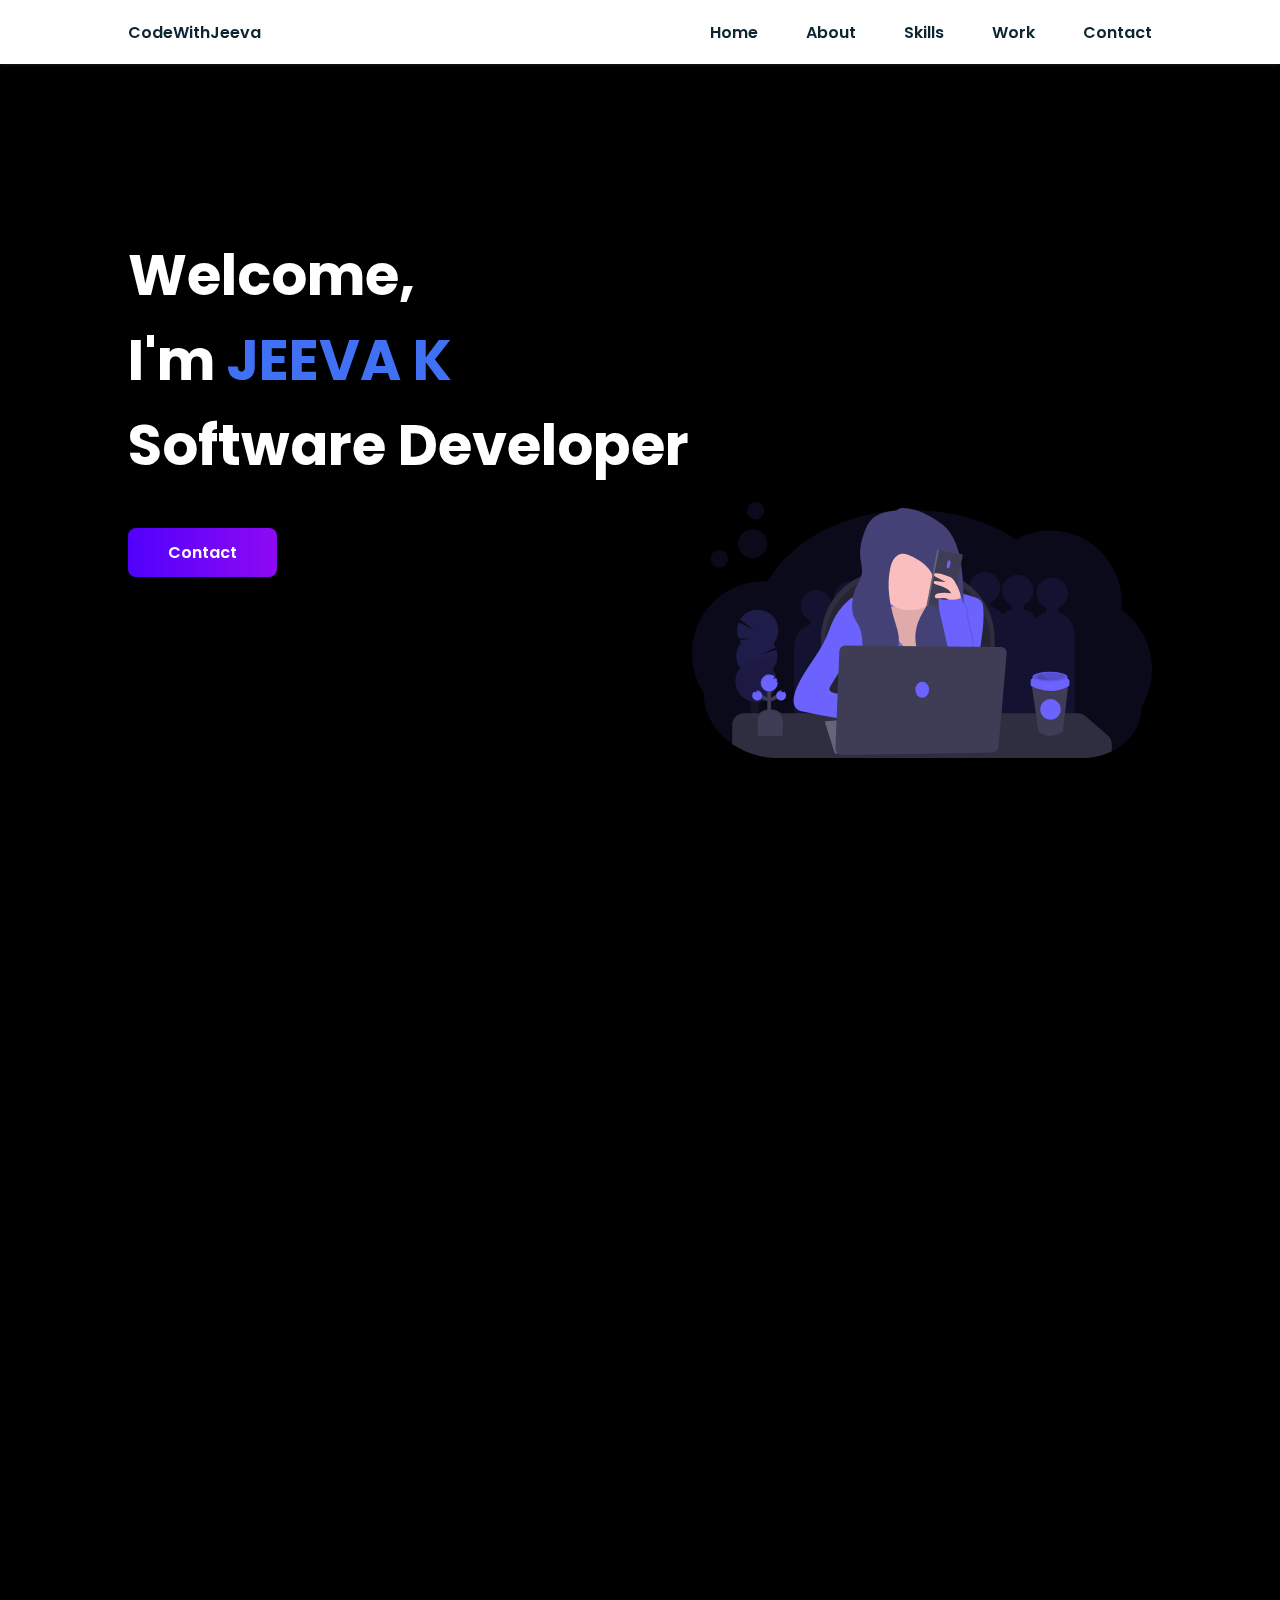
<file: index.html>
<!DOCTYPE html>
<html lang="en">
  <head>
    <meta charset="UTF-8" />
    <meta http-equiv="X-UA-Compatible" content="IE=edge" />
    <meta name="viewport" content="width=device-width, initial-scale=1.0" />
    <title>My Portfolio</title>
    <link rel="stylesheet" href="src/style/style.css" />

    <link
      rel="stylesheet"
      href="https://unpkg.com/boxicons@latest/css/boxicons.min.css"

    />
    <link href="https://unpkg.com/aos@2.3.1/dist/aos.css" rel="stylesheet" />
  </head>
  <body>
    <!-- Header Section -->
    <header class="header">
      <nav class="nav bd_grid">
        <div>
          <a href="#" class="nav_logo">CodeWithJeeva</a>
        </div>

        <div class="nav_menu" id="nav_menu">
          <ul class="nav_list">
            <li class="nav_items">
              <a href="#home" class="nav_link active">Home</a>
            </li>
            <li class="nav_items">
              <a href="#about" class="nav_link active">About</a>
            </li>
            <li class="nav_items">
              <a href="#skills" class="nav_link active">Skills</a>
            </li>
            <li class="nav_items">
              <a href="#work" class="nav_link active">Work</a>
            </li>
            <li class="nav_items">
              <a href="#contact" class="nav_link active">Contact</a>
            </li>
          </ul>
        </div>

        <div class="nav_toggle" id="nav_toggle">
          <i class="bx bx-menu-alt-right"></i>
        </div>
      </nav>
    </header>

    <main class="main">
      <!-- HOME SECTION -->
      <section class="home bd_grid" id="home">
        <div class="home_data" data-aos="fade-down">
          <h1 class="home_title">
            Welcome, <br />I'm <span class="home_title-color">JEEVA K</span
            ><br />Software Developer
          </h1>
          <a href="#contact" class="button"> Contact</a>
        </div>

        <div class="home_social">
          <a href="#" class="home_social-icon" data-aos="fade-down"
            ><i class="bx bxl-facebook-circle"></i
          ></a>
          <a
            href="#"
            class="home_social-icon"
            data-aos="fade-down"
            data-aos-delay="250"
            ><i class="bx bxl-instagram"></i
          ></a>
          <a
            href="#"
            class="home_social-icon"
            data-aos="fade-down"
            data-aos-delay="300"
            ><i class="bx bxl-twitter"></i
          ></a>
          <a
            href="#"
            class="home_social-icon"
            data-aos="fade-down"
            data-aos-delay="350"
            ><i class="bx bxl-github"></i
          ></a>
        </div>

        <div class="home_img" data-aos="fade-down" data-aos-delay="500">
          <svg
            id="a154b3ae-224e-4b43-86b8-0ffeb27982c5"
            data-name="Layer 1"
            xmlns="http://www.w3.org/2000/svg"
            viewBox="0 0 1144 637"
          >
            <title>Ready To Work</title>
            <path
              d="M1172,547.81a180.56,180.56,0,0,1-26.12,93.88c0,34.62-16.14,66-42.32,88.87a144.74,144.74,0,0,1-21.08,15.28c-.3.19-.61.37-.92.55-.56.33-1.12.66-1.69,1l-.53.31h0c-2.39,1.35-4.83,2.65-7.32,3.87a165.67,165.67,0,0,1-73.76,17H245.17q-9,0-17.84-.72a211.15,211.15,0,0,1-61.06-14.14q-5.72-2.26-11.22-4.86-2.62-1.23-5.19-2.53c-1.07-.54-2.14-1.1-3.2-1.66A190.5,190.5,0,0,1,128,733.32a183.89,183.89,0,0,1-15.8-12.12C78.17,692,57.12,651.59,57.12,607A180.5,180.5,0,0,1,28,508.32c0-99.14,79.24-179.51,177-179.51,3,0,6,.09,9,.25.43,0,.85,0,1.28.06,16.48-28.09,38.51-53.9,65-76.62,72.24-61.9,177.82-100.92,295.43-100.92,98.82,0,189.15,27.55,258.34,73.07A174.18,174.18,0,0,1,920,202.1c97.74,0,177,80.37,177,179.51a184.9,184.9,0,0,1-1,18.78A180,180,0,0,1,1172,547.81Z"
              transform="translate(-28 -131.5)"
              fill="#6c63ff"
              opacity="0.1"
            />
            <path
              d="M938.69,405.47V394.74a39.05,39.05,0,1,0-29.38,0v10.73A55,55,0,0,0,883.77,421a55.08,55.08,0,0,0-31.08-22.52V387.74a39.05,39.05,0,1,0-29.38,0v10.73a55,55,0,0,0-23.21,13.16,55.08,55.08,0,0,0-29.41-20.16V380.74a39.05,39.05,0,1,0-29.38,0v10.73a55,55,0,0,0-26,16.06,55.09,55.09,0,0,0-36.57-33.06V363.74a39.05,39.05,0,1,0-29.38,0v10.73a55,55,0,0,0-40,47.77,54.62,54.62,0,0,0-16.57-7.77V403.74a39.05,39.05,0,1,0-29.38,0v10.73a55.18,55.18,0,0,0-34.66,28.7,54.58,54.58,0,0,0-15-6.7V425.74a39.05,39.05,0,1,0-29.38,0v10.73a54.29,54.29,0,0,0-14.21,6.22,55.14,55.14,0,0,0-34.41-28.22V403.74a39.05,39.05,0,1,0-29.38,0v10.73a55.1,55.1,0,0,0-35.87,31.36,55,55,0,0,0-18.75-9.36V425.74a39.05,39.05,0,1,0-29.38,0v10.73a55,55,0,0,0-40.31,53v248H392v-22h52v22H554v-22h79v-40h68v17h82v7h86v7H979v-248A55,55,0,0,0,938.69,405.47Z"
              transform="translate(-28 -131.5)"
              fill="#6c63ff"
              opacity="0.1"
            />
            <path
              d="M490.78,169h91.43A170.28,170.28,0,0,1,752.5,339.28V570a0,0,0,0,1,0,0h-432a0,0,0,0,1,0,0V339.28A170.28,170.28,0,0,1,490.78,169Z"
              fill="#2f2e41"
            />
            <path
              d="M500.78,178.28h71.43A170.28,170.28,0,0,1,742.5,348.56V560.71a0,0,0,0,1,0,0h-412a0,0,0,0,1,0,0V348.56A170.28,170.28,0,0,1,500.78,178.28Z"
              opacity="0.2"
            />
            <path
              d="M1072,734.09v17.46a165.67,165.67,0,0,1-73.76,17H245.17q-9,0-17.84-.72a211.15,211.15,0,0,1-61.06-14.14q-5.72-2.26-11.22-4.86-2.62-1.23-5.19-2.53c-1.07-.54-2.14-1.1-3.2-1.66A190.5,190.5,0,0,1,128,733.32V685.9A28.9,28.9,0,0,1,156.9,657H988.13a28.9,28.9,0,0,1,19,7.17l55,48.2A28.87,28.87,0,0,1,1072,734.09Z"
              transform="translate(-28 -131.5)"
              fill="#2f2e41"
            />
            <path
              d="M510.67,357.31q-32.71,2.16-65.17,7c-6.15.92-12.39,1.94-18,4.66a52.8,52.8,0,0,0-11.94,8.56,157.38,157.38,0,0,0-38,51.53c-5.57,12.15-9.57,25-14.82,37.25-18.69,43.75-52.59,79.53-72.32,122.82-4.27,9.37-7.87,19.15-9.3,29.34-1.48,10.54.2,22.84,8.86,29,4,2.83,8.86,4,13.62,5a1641.51,1641.51,0,0,0,181.57,29.65c-6.61-6.38-8.82-16.27-7.95-25.41s4.46-17.78,8-26.25q-51.81-11.43-103.36-24c-5.13-1.25-11.29-3.6-11.92-8.84-.32-2.67,1-5.24,2.3-7.59a407.17,407.17,0,0,1,52.4-74c0,28.06-1.39,59.75-1.39,87.82H747.35a248,248,0,0,1-6.84-48.85C739,501.24,757.1,447.89,752.4,394.24c-.44-4.95-1.12-10.05-3.71-14.29-4.47-7.32-13.39-10.35-21.59-12.85-31.44-9.56-63.54-19.23-96.4-18.48-9.77.23-19.5,1.37-29.21,2.52C571.9,354.63,540.4,355.34,510.67,357.31Z"
              transform="translate(-28 -131.5)"
              fill="#6c63ff"
            />
            <path
              d="M358.88,679.82l23.6,75.53a2.36,2.36,0,0,0,2.25,1.65H486l-24-88-101.06,7.77A2.36,2.36,0,0,0,358.88,679.82Z"
              transform="translate(-28 -131.5)"
              fill="#656478"
            />
            <path
              d="M532,389.79c-4.4,2.53-9.53,3.44-14.53,4.31l-32.27,5.6c-6.28,1.09-12.89,2.33-17.73,6.48-9.9,8.47-7.76,24.06-4.76,36.74l6,25.44c4.52,19.12,9.14,38.47,18.41,55.79,16.19,30.23,45.89,52,78.55,62.49,11.67,3.75,24,6.19,36.18,4.85,23.86-2.62,44.27-19.63,56.85-40.08s18.57-44.17,24.06-67.55c5.27-22.38,10.28-45.08,9.94-68.08-.1-7.16-.82-14.64-4.64-20.71-8.37-13.33-27.34-14.33-42.89-11.87-2.42.39-4.93.81-7.26.08-7-2.18-7.16-11.79-10.16-18.46-5.67-12.58-22.49-14.81-36.24-13.67s-35.16,2.61-47.14,10.4C532.85,369,545.51,382,532,389.79Z"
              transform="translate(-28 -131.5)"
              fill="#fbbebe"
            />
            <path
              d="M532,389.79c-4.4,2.53-9.53,3.44-14.53,4.31l-32.27,5.6c-6.28,1.09-12.89,2.33-17.73,6.48-9.9,8.47-7.76,24.06-4.76,36.74l6,25.44c4.52,19.12,9.14,38.47,18.41,55.79,16.19,30.23,45.89,52,78.55,62.49,11.67,3.75,24,6.19,36.18,4.85,23.86-2.62,44.27-19.63,56.85-40.08s18.57-44.17,24.06-67.55c5.27-22.38,10.28-45.08,9.94-68.08-.1-7.16-.82-14.64-4.64-20.71-8.37-13.33-27.34-14.33-42.89-11.87-2.42.39-4.93.81-7.26.08-7-2.18-7.16-11.79-10.16-18.46-5.67-12.58-22.49-14.81-36.24-13.67s-35.16,2.61-47.14,10.4C532.85,369,545.51,382,532,389.79Z"
              transform="translate(-28 -131.5)"
              opacity="0.1"
            />
            <path
              d="M505.29,418.45c4.88,10.24,8.54,21.1,14.44,30.79,4.69,7.7,10.7,14.49,16.68,21.24C551.9,488,567.59,505.66,586.76,519a222.93,222.93,0,0,1,55.37-109c8.26-8.87,18.6-17.61,30.72-17.28,7.52.21,14.46,3.94,20.72,8.09,7,4.63,13.62,10,18.65,16.67,7.95,10.62,11.38,24.07,12,37.32s-1.44,26.47-3.48,39.57l-10.5,67.71c-.61,3.92-1.46,8.25-4.66,10.6a14.67,14.67,0,0,1-6,2.16c-38.17,7.43-77.51,2.61-116.4,2.23-43-.41-87.19,4.49-127.92-9.19-2.13-.72-4.34-1.55-5.78-3.26a12.06,12.06,0,0,1-2-4.31c-9.49-30.72-1.88-63.73,3.75-95.38a748.38,748.38,0,0,0,9.51-75.78c.17-2.29,25.33,2.77,28.14,4.39C496.53,398.07,501.61,410.73,505.29,418.45Z"
              transform="translate(-28 -131.5)"
              fill="#6c63ff"
            />
            <g opacity="0.2">
              <path
                d="M194.87,668.29c0,.46-.05.91-.1,1.35q-5.72-2.26-11.22-4.86a9.1,9.1,0,0,1-5.19-2.53c-1.07-.54-2.14-1.1-3.2-1.66a13.68,13.68,0,0,1,.81-1.46c2.06-3.26,5.19-5.3,8.64-5.19s6.44,2.34,8.29,5.71A16.87,16.87,0,0,1,194.87,668.29Z"
                transform="translate(-28 -131.5)"
                fill="#3f3d56"
              />
              <path
                d="M195.41,651.17a16.88,16.88,0,0,1-2.51,8.48c-2.06,3.25-5.19,5.29-8.64,5.18l-.71-.05a9.1,9.1,0,0,1-5.19-2.53,12.53,12.53,0,0,1-2.39-3.12,17.55,17.55,0,0,1,.54-17.12c2.06-3.26,5.19-5.3,8.64-5.19s6.44,2.34,8.29,5.71A16.87,16.87,0,0,1,195.41,651.17Z"
                transform="translate(-28 -131.5)"
                fill="#3f3d56"
              />
              <ellipse
                cx="185.25"
                cy="633.7"
                rx="14.01"
                ry="10.7"
                transform="translate(-481.98 667.38) rotate(-88.19)"
                fill="#3f3d56"
              />
              <ellipse
                cx="185.79"
                cy="616.59"
                rx="14.01"
                ry="10.7"
                transform="translate(-464.35 651.34) rotate(-88.19)"
                fill="#3f3d56"
              />
              <ellipse
                cx="186.33"
                cy="599.47"
                rx="14.01"
                ry="10.7"
                transform="translate(-446.72 635.3) rotate(-88.19)"
                fill="#3f3d56"
              />
              <path
                d="M150,481.05a49.66,49.66,0,0,1-3.8-6l28.26-3.73L144,470.6a51.38,51.38,0,0,1,.31-40.64l40.12,22.44-36.75-28.84a51.28,51.28,0,1,1,82.84,60,51.12,51.12,0,0,1,5.55,9.53L199,510.93l39.33-11.83A51.34,51.34,0,0,1,228.53,547,51.28,51.28,0,1,1,148,544.43a51.28,51.28,0,0,1,2-63.38Z"
                transform="translate(-28 -131.5)"
                fill="#6c63ff"
              />
              <path
                d="M240.5,515.62a51.06,51.06,0,0,1-12,31.35A51.28,51.28,0,1,1,148,544.43C141.37,535.49,240.68,509.87,240.5,515.62Z"
                transform="translate(-28 -131.5)"
                opacity="0.1"
              />
            </g>
            <circle
              cx="68.02"
              cy="141.18"
              r="21.63"
              fill="#6c63ff"
              opacity="0.1"
            />
            <circle
              cx="158.17"
              cy="21.63"
              r="21.63"
              fill="#6c63ff"
              opacity="0.1"
            />
            <circle
              cx="150.84"
              cy="103.76"
              r="36.25"
              fill="#6c63ff"
              opacity="0.1"
            />
            <circle cx="543" cy="185.5" r="84" fill="#fbbebe" />
            <path
              d="M536.88,152.17c-22.41,2.84-46.6,6.59-62.44,22.69-8.86,9-14.05,21-18.32,32.88-6.62,18.5-11.55,38-10,57.63,1.38,17.56,7.88,35.52,2.62,52.34-2.42,7.74-7.17,14.5-10.86,21.71-6.84,13.39-10.06,28.4-11.24,43.39-.82,10.31-.66,20.92,2.73,30.69,3.61,10.4,10.65,19.25,15.11,29.31,6.6,14.86,7.26,31.58,7.77,47.83s.94,32.39,1.32,48.58c.24,10.18.26,21.08-5.37,29.57,20.79-8.33,41.87-16.83,59.66-30.43s32.19-33.21,34.49-55.49c1.86-18.06-4.24-35.86-9.5-53.24-13-43-21.4-88.84-11.94-132.75,3.41-15.81,11.7-33.46,27.61-36.37,9.71-1.77,19.4,2.66,28.15,7.24,20.68,10.82,42,24.82,49.7,46.85,7,19.92,1.11,42.11-8,61.13s-21.51,36.51-28.59,56.39c-10.87,30.5-7.81,66.21,10.25,93.08s51.43,43.4,83.52,39.06c-2.51-10.84-10.38-19.6-14.6-29.9-7.67-18.71-2.5-40.23,5.75-58.69S694.21,440,699.37,420.4c3.64-13.8,4.08-28.22,4.06-42.49,0-22.46-1.11-44.93-3.27-67.29s-5.46-45-12.58-66.51c-5.72-17.25-14.05-33.93-26.51-47.16-13.26-14.09-30.52-23.64-47.47-33-10.14-5.58-20.5-11.23-31.88-13.32-9-1.65-18.46-4-27.64-4.15C547.84,146.39,541.28,147.74,536.88,152.17Z"
              transform="translate(-28 -131.5)"
              fill="#434175"
            />
            <rect
              x="624.01"
              y="254.09"
              width="60.85"
              height="141.74"
              rx="2.9"
              transform="translate(45.9 -250.24) rotate(10.98)"
              fill="#656478"
            />
            <rect
              x="628.09"
              y="254.88"
              width="60.85"
              height="141.74"
              rx="2.9"
              transform="translate(46.13 -251) rotate(10.98)"
              fill="#3f3d56"
            />
            <ellipse
              cx="666.17"
              cy="286.29"
              rx="10.05"
              ry="4.15"
              transform="translate(230.2 754.21) rotate(-79.02)"
              fill="#6c63ff"
            />
            <path
              d="M683,332.5c-2.64-4.67-5.46-9.5-9.91-12.49a35,35,0,0,0-8.18-3.67c-9.69-3.39-19.54-6.81-29.79-7.35-1.67-.08-3.58,0-4.67,1.28-2.24,2.63,1.31,6.21,4.38,7.8l24.42,12.65-22.51-2.38c-3.27-.35-7.93.54-7.69,3.82.16,2.15,2.52,3.32,4.56,4,14.45,5,31.15,8.92,39.06,22-10.54-1-21.31-2-31.64.32-2.83.64-5.76,1.63-7.61,3.86s-2.06,6,.27,7.77c1.44,1.07,3.38,1.1,5.18,1,7.33-.35,14.85-1.81,21.89.28s13.29,9.47,10.86,16.39c6.24.56,13.62,0,19.39-2.69,6.36-3,6.21-8.64,5.82-15.44C696,356.33,689.39,343.9,683,332.5Z"
              transform="translate(-28 -131.5)"
              fill="#fbbebe"
            />
            <path
              d="M676.69,550.49a1125.21,1125.21,0,0,0-23-116.92c-5-20-10.68-40.34-9.25-60.92,20.66,2.63,39.17,4.58,58.21-3.86.31,10.81,8.15,20,11,30.45,1.91,7,1.19,14.41,1.94,21.62s3,14.2,4.93,21.21a260.23,260.23,0,0,1,6.63,106.74C709.48,550.91,694.32,553.22,676.69,550.49Z"
              transform="translate(-28 -131.5)"
              opacity="0.1"
            />
            <path
              d="M673.69,550.49a1125.21,1125.21,0,0,0-23-116.92c-5-20-10.68-40.34-9.25-60.92,20.66,2.63,39.17,4.58,58.21-3.86.31,10.81,8.15,20,11,30.45,1.91,7,1.19,14.41,1.94,21.62s3,14.2,4.93,21.21a260.23,260.23,0,0,1,6.63,106.74C706.48,550.91,691.32,553.22,673.69,550.49Z"
              transform="translate(-28 -131.5)"
              fill="#6c63ff"
            />
            <path
              d="M384.63,745.27l9.79-242.87a14.86,14.86,0,0,1,15-14.26l386.52,3.7A14.86,14.86,0,0,1,810.59,508L790.17,740.67a14.86,14.86,0,0,1-14.55,13.56l-375.88,6.5A14.87,14.87,0,0,1,384.63,745.27Z"
              transform="translate(-28 -131.5)"
              fill="#3f3d56"
            />
            <ellipse cx="572.5" cy="467" rx="17" ry="20" fill="#6c63ff" />
            <path
              d="M964,584.76l-.8,6.86-13,110.86c-33.89,23.63-60.25.92-60.48,0L873.34,591.1l-.93-6.34Z"
              transform="translate(-28 -131.5)"
              fill="#3f3d56"
            />
            <path
              d="M964,584.76l-.8,6.86c-38.18,22.2-78.91,4.92-89.86-.52l-.93-6.34Z"
              transform="translate(-28 -131.5)"
              opacity="0.1"
            />
            <path
              d="M870.5,578.74v10s50.5,29.36,96,0v-10Z"
              transform="translate(-28 -131.5)"
              fill="#6c63ff"
            />
            <path
              d="M876.37,565.53s-1.47,6.75-5.87,7.34v8.51h96v-7.63s-5.87-1.47-5-8.22Z"
              transform="translate(-28 -131.5)"
              fill="#6c63ff"
            />
            <ellipse
              cx="890.21"
              cy="434.76"
              rx="43.3"
              ry="12.48"
              fill="#6c63ff"
            />
            <ellipse
              cx="890.21"
              cy="434.76"
              rx="43.3"
              ry="12.48"
              opacity="0.1"
            />
            <path
              d="M956.22,565.53c0,5-16.42,9.1-36.69,9.1h-1.08c-13.61-.1-25.37-2-31.37-4.84-2.71-1.28-4.25-2.73-4.25-4.26,0-2.54,4.2-4.84,11-6.49a113.49,113.49,0,0,1,25.73-2.61C939.8,556.43,956.22,560.5,956.22,565.53Z"
              transform="translate(-28 -131.5)"
              opacity="0.1"
            />
            <path
              d="M918.45,574.63c-13.61-.1-25.37-2-31.37-4.84h0L893.8,559Z"
              transform="translate(-28 -131.5)"
              opacity="0.1"
            />
            <path
              d="M880.1,566.23c-.52-.11-1.21.07-1.31.59a1.27,1.27,0,0,0,.2.75,10.67,10.67,0,0,0,4.78,4.09,2.85,2.85,0,0,0,1.09.35,1,1,0,0,0,1-.52,1.13,1.13,0,0,0-.07-.93,4.13,4.13,0,0,0-1.24-1.36C883.21,568.15,881.84,566.52,880.1,566.23Z"
              transform="translate(-28 -131.5)"
              opacity="0.1"
            />
            <circle cx="891.67" cy="515.79" r="25.83" fill="#6c63ff" />
            <path
              d="M188.33,515.85h12.11a25,25,0,0,1,25,25V578a0,0,0,0,1,0,0H163.33a0,0,0,0,1,0,0V540.85A25,25,0,0,1,188.33,515.85Z"
              fill="#3f3d56"
            />
            <path
              d="M188.33,515.85h12.11a25,25,0,0,1,25,25V578a0,0,0,0,1,0,0H163.33a0,0,0,0,1,0,0V540.85A25,25,0,0,1,188.33,515.85Z"
              opacity="0.1"
            />
            <circle cx="191.9" cy="524.55" r="4.97" fill="#3f3d56" />
            <circle cx="191.9" cy="518.34" r="4.97" fill="#3f3d56" />
            <circle cx="191.9" cy="512.12" r="4.97" fill="#3f3d56" />
            <circle cx="191.9" cy="505.91" r="4.97" fill="#3f3d56" />
            <circle cx="191.9" cy="499.7" r="4.97" fill="#3f3d56" />
            <circle cx="191.9" cy="493.49" r="4.97" fill="#3f3d56" />
            <circle cx="191.9" cy="487.28" r="4.97" fill="#3f3d56" />
            <circle cx="199.36" cy="489.76" r="4.97" fill="#3f3d56" />
            <circle cx="204.33" cy="487.28" r="4.97" fill="#3f3d56" />
            <circle cx="209.3" cy="484.79" r="4.97" fill="#3f3d56" />
            <circle cx="191.9" cy="481.07" r="4.97" fill="#3f3d56" />
            <circle cx="191.9" cy="474.86" r="4.97" fill="#3f3d56" />
            <circle cx="191.9" cy="468.64" r="4.97" fill="#3f3d56" />
            <circle cx="191.9" cy="462.43" r="4.97" fill="#3f3d56" />
            <path
              d="M240.5,577.91c-1.23.18-2.47.31-3.71.39A28.56,28.56,0,0,0,240,575a21.22,21.22,0,0,0-3-5.83,10.22,10.22,0,0,1-4,1.26c-1.23.18-2.47.31-3.71.4,1.63-1.33,3.15-3.33,4.75-5a21.09,21.09,0,1,0,6.61,12Z"
              transform="translate(-28 -131.5)"
              fill="#6c63ff"
            />
            <path
              d="M257.11,602.6a9.68,9.68,0,0,1-4.18,1.39c-1.23.18-2.47.32-3.71.4a36.4,36.4,0,0,0,3.68-3.82,12.44,12.44,0,1,0,4.21,2Z"
              transform="translate(-28 -131.5)"
              fill="#6c63ff"
            />
            <circle cx="184.45" cy="489.76" r="4.97" fill="#3f3d56" />
            <circle cx="179.48" cy="487.28" r="4.97" fill="#3f3d56" />
            <circle cx="174.51" cy="484.79" r="4.97" fill="#3f3d56" />
            <path
              d="M182.7,602.6a9.64,9.64,0,0,0,4.18,1.39c1.23.18,2.47.32,3.71.4a35.42,35.42,0,0,1-3.68-3.82,12.44,12.44,0,1,1-4.21,2Z"
              transform="translate(-28 -131.5)"
              fill="#6c63ff"
            />
            <path
              d="M188.33,519.58h12.11a25,25,0,0,1,25,25v32.87a4.24,4.24,0,0,1-4.24,4.24H167.57a4.24,4.24,0,0,1-4.24-4.24V544.58a25,25,0,0,1,25-25Z"
              fill="#3f3d56"
            />
            <g opacity="0.1">
              <path
                d="M240.88,579.27a18.83,18.83,0,0,1-1.6,1.52c.57,0,1.13-.09,1.7-.15C241,580.18,240.93,579.72,240.88,579.27Z"
                transform="translate(-28 -131.5)"
              />
              <path
                d="M231.82,573.33c1.25-.08,2.48-.21,3.72-.39a12,12,0,0,0,3.23-.88,21.28,21.28,0,0,0-1.74-2.87,7.52,7.52,0,0,1-2,.85A28.79,28.79,0,0,1,231.82,573.33Z"
                transform="translate(-28 -131.5)"
              />
              <path
                d="M201.27,584a21.08,21.08,0,0,1,32.5-17.76l.32-.34a21.1,21.1,0,1,0-27.82,31.73A21,21,0,0,1,201.27,584Z"
                transform="translate(-28 -131.5)"
              />
            </g>
            <g opacity="0.1">
              <path
                d="M249.22,606.87c1.24-.08,2.48-.21,3.71-.39a9.7,9.7,0,0,0,4.18-1.4,12.43,12.43,0,0,1,5,8.8,11.38,11.38,0,0,0,.07-1.31,12.38,12.38,0,0,0-5-10,9.68,9.68,0,0,1-4.18,1.39l-1,.13A25.37,25.37,0,0,1,249.22,606.87Z"
                transform="translate(-28 -131.5)"
              />
              <path
                d="M249.72,602.63a10.19,10.19,0,0,1,1.24.09c.65-.69,1.29-1.43,1.94-2.15a12.4,12.4,0,0,0-15.6,12c0,.42,0,.83.06,1.24A12.42,12.42,0,0,1,249.72,602.63Z"
                transform="translate(-28 -131.5)"
              />
            </g>
            <g opacity="0.1">
              <path
                d="M190.59,606.87c-1.24-.08-2.48-.21-3.71-.39a9.65,9.65,0,0,1-4.18-1.4,12.43,12.43,0,0,0-5,8.8,11.38,11.38,0,0,1-.07-1.31,12.38,12.38,0,0,1,5-10,9.64,9.64,0,0,0,4.18,1.39l1,.13A23.67,23.67,0,0,0,190.59,606.87Z"
                transform="translate(-28 -131.5)"
              />
              <path
                d="M190.09,602.63a10.36,10.36,0,0,0-1.25.09c-.64-.69-1.28-1.43-1.93-2.15a12.4,12.4,0,0,1,15.6,12c0,.42,0,.83-.06,1.24A12.42,12.42,0,0,0,190.09,602.63Z"
                transform="translate(-28 -131.5)"
              />
            </g>
          </svg>
        </div>
      </section>

      <!-- ABOUT SECTION -->
      <section class="about section" id="about">
        <h2 class="section-title" data-aos="fade-down">About</h2>

        <div class="about_container bd_grid">
          <div class="about_img" data-aos="fade-down" data-aos-delay="50">
            <svg
              id="fe80fb2b-bcaf-407e-919b-306adc32f78b"
              data-name="Layer 1"
              xmlns="http://www.w3.org/2000/svg"
              viewBox="0 0 1032 741.75278"
            >
              <title>profile</title>
              <line
                y1="741.25278"
                x2="166"
                y2="741.25278"
                fill="none"
                stroke="#3f3d56"
                stroke-miterlimit="10"
              />
              <rect
                x="243"
                y="127.75278"
                width="737"
                height="499"
                rx="19.39764"
                fill="#f2f2f2"
              />
              <rect
                x="220.5"
                y="96.25278"
                width="737"
                height="499"
                rx="19.39764"
                fill="none"
                stroke="#3f3d56"
                stroke-miterlimit="10"
              />
              <line
                x1="220.5"
                y1="144.09298"
                x2="957.5"
                y2="144.09298"
                fill="none"
                stroke="#3f3d56"
                stroke-miterlimit="10"
              />
              <rect
                x="661"
                y="256.25278"
                width="201"
                height="31"
                rx="7.09252"
                fill="#6c63ff"
                opacity="0.3"
              />
              <rect
                x="622.5"
                y="342.25278"
                width="278"
                height="25"
                rx="7.09252"
                fill="#6c63ff"
                opacity="0.3"
              />
              <rect
                x="622.5"
                y="410.25278"
                width="278"
                height="25"
                rx="7.09252"
                fill="#6c63ff"
                opacity="0.3"
              />
              <rect
                x="622.5"
                y="478.25278"
                width="278"
                height="25"
                rx="7.09252"
                fill="#6c63ff"
                opacity="0.3"
              />
              <rect
                x="671"
                y="246.25278"
                width="201"
                height="31"
                rx="7.09252"
                fill="none"
                stroke="#3f3d56"
                stroke-miterlimit="10"
              />
              <rect
                x="632.5"
                y="332.25278"
                width="278"
                height="25"
                rx="7.09252"
                fill="none"
                stroke="#3f3d56"
                stroke-miterlimit="10"
              />
              <rect
                x="632.5"
                y="400.25278"
                width="278"
                height="25"
                rx="7.09252"
                fill="none"
                stroke="#3f3d56"
                stroke-miterlimit="10"
              />
              <rect
                x="632.5"
                y="468.25278"
                width="278"
                height="25"
                rx="7.09252"
                fill="none"
                stroke="#3f3d56"
                stroke-miterlimit="10"
              />
              <circle
                cx="276.5"
                cy="126.25278"
                r="15"
                fill="#6c63ff"
                opacity="0.3"
              />
              <circle
                cx="318.5"
                cy="126.25278"
                r="15"
                fill="#6c63ff"
                opacity="0.3"
              />
              <circle
                cx="360.5"
                cy="126.25278"
                r="15"
                fill="#6c63ff"
                opacity="0.3"
              />
              <circle
                cx="282.5"
                cy="120.25278"
                r="15"
                fill="none"
                stroke="#3f3d56"
                stroke-miterlimit="10"
              />
              <circle
                cx="324.5"
                cy="120.25278"
                r="15"
                fill="none"
                stroke="#3f3d56"
                stroke-miterlimit="10"
              />
              <circle
                cx="366.5"
                cy="120.25278"
                r="15"
                fill="none"
                stroke="#3f3d56"
                stroke-miterlimit="10"
              />
              <path
                d="M537.854,653.37916c-2.51135-11.56848-3.17724-27.36932-2.33252-38.36047,0,0-12.69836-55.78644-22.68994-60.99133l-.00305.003c-.153.19678-5.00195,6.55383-5.61706,26.22443-.62452,19.98284-7.69971,33.09655-7.69971,33.09655s2.28955,24.90766.98047,40.02777Z"
                transform="translate(-84.5 -79.12639)"
                fill="#6c63ff"
              />
              <path
                d="M630.22827,298.37916H399.77173A23.77169,23.77169,0,0,0,376,322.15083V629.6075a23.77168,23.77168,0,0,0,23.77173,23.77166h80.855c-2.7002-11.19934-6.057-28.69067-2.65735-40.85241l-.00159-.008.0022.00525c.15869-.56757.32727-1.12738.51611-1.67047a63.49747,63.49747,0,0,0,2.29175-24.35407,50.6095,50.6095,0,0,0,0-21.23175c-2.4978-11.65564-4.24634-23.10522-4.24634-23.10522s-1.377-15.40234-.1748-24.84424c.02661-.2074.05762-.404.08667-.60541-.42432-.09655-.66235-.15228-.66235-.15228s3.53881-16.02789,4.78759-26.22748c.29493-2.40783.683-5.46032,1.10315-8.71478a20.93993,20.93993,0,0,1-3.3927-.86035c-11.24035-3.9549-14.779-39.75751-14.779-39.75751V429.656s-3.74683-17.38092,9.36694-25.08258c12.62793-7.41644,17.66968-9.44617,18.02613-9.58643.09619-.06878.19018-.13128.28833-.20727a11.06127,11.06127,0,0,0,3.28967-4.23371q.02619-.42873.01233-.85211c-.21326-4.06665-3.04419-7.76507-5.73047-10.99225q-3.43653-4.12857-6.87341-8.25726a8.07194,8.07194,0,0,1-1.77027-2.86487,6.604,6.604,0,0,1-.187-1.80389q-.00275-.33691.004-.673.056-3.07836.16724-6.15545c.06445-1.79224.51562-4.05353,2.27075-4.42182.91284-.19159,2.12109.14246,2.60364-.65576a1.56534,1.56534,0,0,0,.11682-1.06054c-.00586.02661-.00733.05444-.015.0805-.00586-.03339-.01159-.06695-.01782-.09985a22.43656,22.43656,0,0,1-.65051-4.38636,5.84207,5.84207,0,0,1,.282-1.96984c1.01672-2.97516,4.51782-4.196,7.61133-4.75727,3.09375-.56134,6.56653-1.04425,8.5083-3.51709a26.9506,26.9506,0,0,1,1.68884-2.37384,6.62979,6.62979,0,0,1,3.16589-1.59674,17.49792,17.49792,0,0,1,11.50623,1.02118c1.49646.68286,2.99963,1.60248,4.64124,1.49841,1.70507-.108,3.16162-1.3081,4.84509-1.60009,2.71911-.47156,5.31872,1.56567,6.65869,3.97827a9.85108,9.85108,0,0,1,1.23279,5.02313,6.912,6.912,0,0,1-1.76416,4.74109c-1.17017,1.24145-2.91626,2.09418-3.4021,3.72955-.198.66565-.152,1.38257-.32691,2.05457-.02185.084-.05737.16241-.08606.24365.03211.04169.06714.08112.09888.123a21.231,21.231,0,0,1-10.33215,33.01928c-.00794.21058-.01624.42133-.01514.63306a9.173,9.173,0,0,0,2.8396,7.0647l18.54724,7.606s11.16565-1.3534,15.19495,15.30957a28.82628,28.82628,0,0,1,.68982,8.45746c-.14636,2.51251.19507,6.93573,3.05725,12.66,4.57934,9.15881,3.53857,30.18237-5.82837,32.26392-8.87231,1.97161-12.32361,1.14331-12.66382,1.05023l-.02014.3681c.14612,3.94489,1.55029,37.969,6.64758,42.086,1.40955,1.13849,1.14026,1.90753-.01635,2.42578l.0028.00336s.0094.21856.03113.612c.15308,2.48846.93994,11.96472,4.35254,17.357,3.956,6.24457,3.54077,42.25739,3.54077,42.25739l2.70386,21.23181s-1.66419,13.11371,0,15.4024c.94556,1.29785,2.09057,21.40351,2.905,38.56964h69.53027A23.77168,23.77168,0,0,0,654,629.6075V322.15083A23.77169,23.77169,0,0,0,630.22827,298.37916Z"
                transform="translate(-84.5 -79.12639)"
                fill="#6c63ff"
              />
              <rect
                x="267.5"
                y="192.25278"
                width="278"
                height="355"
                rx="23.77165"
                fill="none"
                stroke="#3f3d56"
                stroke-miterlimit="10"
              />
              <path
                d="M185.32419,400.757S176,398,174,401s2.72669,24.7477,2.72669,24.7477l20.54589,1.24859-7.17022-18.10653Z"
                transform="translate(-84.5 -79.12639)"
                fill="#2f2e41"
              />
              <path
                d="M113.44417,579.34709s18.69466,41.04232,4.29762,39.753-19.98395-39.753-19.98395-39.753Z"
                transform="translate(-84.5 -79.12639)"
                fill="#a0616a"
              />
              <path
                d="M235.71128,575.07127s-8.20129,44.34751,5.45523,39.61078,9.76437-43.40874,9.76437-43.40874Z"
                transform="translate(-84.5 -79.12639)"
                fill="#a0616a"
              />
              <path
                d="M181.34664,390.46647s-.21488,20.6286,7.73573,21.703-4.51251,12.03335-4.51251,12.03335l-14.18216,2.79346L149.974,425.49212l-9.025-11.60359s15.90121-7.52084,9.025-30.9429Z"
                transform="translate(-84.5 -79.12639)"
                fill="#a0616a"
              />
              <path
                d="M181.34664,390.46647s-.21488,20.6286,7.73573,21.703-4.51251,12.03335-4.51251,12.03335l-14.18216,2.79346L149.974,425.49212l-9.025-11.60359s15.90121-7.52084,9.025-30.9429Z"
                transform="translate(-84.5 -79.12639)"
                opacity="0.1"
              />
              <path
                d="M217.87645,564.95005s10.09942,21.703,2.14881,89.82036c0,0,2.3637,24.0667.42977,28.5792s-17.83515,65.75367-17.83515,65.75367-20.41371,4.5125-23.20717-9.025c0,0,2.79346-19.33931,2.57857-22.34765s4.51251-35.88516,4.51251-35.88516l-9.66966-63.60485-7.306,57.37329s0,16.54586-2.36369,20.19884,0,77.14236,0,77.14236,6.66132,11.17383-3.4381,11.38871-19.12443-.21488-19.984-7.306-1.28929-14.18216-3.4381-18.47979-4.94227-53.50543-4.29762-70.69593-14.18216-105.50669-9.45478-114.74659S217.87645,564.95005,217.87645,564.95005Z"
                transform="translate(-84.5 -79.12639)"
                fill="#2f2e41"
              />
              <circle cx="85.8877" cy="293.29006" r="25.78575" fill="#a0616a" />
              <path
                d="M144.60195,414.31829s15.68633,11.60359,38.46374,2.3637c0,0,7.52084-3.653,6.8762-9.2399s15.68633,44.91018,15.68633,44.91018l16.54586,87.88643-.85953,35.88517s-7.306-3.653-30.08337,4.51251-59.95187-9.2399-59.95187-9.2399l1.28929-92.18405,1.28928-53.72031,3.4381-11.81847S139.015,410.45043,144.60195,414.31829Z"
                transform="translate(-84.5 -79.12639)"
                fill="#f2f2f2"
              />
              <path
                d="M182.06324,399.89323s3.79591-.61662,7.44889,5.18517,12.24823,9.45477,12.24823,9.45477,20.84348,1.28929,23.85182,12.46312,10.52918,26.43039,14.18216,54.57983,10.95894,73.05963,12.03335,76.71261-1.50417,14.8268,1.50417,18.2649-21.27325,3.4381-21.27325,3.4381-2.14881-17.62026-3.653-17.62026-1.0744,11.81847.42977,20.41372-10.95895,0-10.95895,0-9.66965-39.32327-18.90955-74.77867S184.355,452.99692,186.074,445.04631s6.44644-30.728,3.00834-32.87683S182.06324,399.89323,182.06324,399.89323Z"
                transform="translate(-84.5 -79.12639)"
                fill="#2f2e41"
              />
              <path
                d="M151.07551,399.87428s-5.614,3.05531-19.7962,13.15473-23.85182,17.83514-23.85182,17.83514-5.58691,4.29762-9.025,29.86849S87.22865,552.48693,90.237,560.8673s4.08275,13.32264,3.00834,18.26491,22.56253,4.72739,22.99229,3.653-.64464-20.6286.42977-21.05836,6.87619,11.60359,7.9506,21.703,13.53752,18.05,16.331,18.05,17.1905-58.23282,17.40538-97.98585-4.72739-73.2745-8.38037-78.00189S151.07551,399.87428,151.07551,399.87428Z"
                transform="translate(-84.5 -79.12639)"
                fill="#2f2e41"
              />
              <path
                d="M188.86748,751.03721s1.71905-4.72739,7.73573-3.22322,10.09942-3.86786,10.09942-3.86786,3.22322-.42977,1.0744,3.653-3.86786,6.8762-3.86786,6.8762,12.89288,29.43873,4.51251,36.52981-18.05,2.79346-18.05,2.79346-9.45477-6.66132-9.025-24.28159c0,0-.42976-5.58691-5.58691-14.61192s-9.025-22.77741-2.79346-25.356,7.83546-2.67436,7.83546-2.67436-2.916,13.33721,4.61624,17.99776Z"
                transform="translate(-84.5 -79.12639)"
                fill="#3f3d56"
              />
              <path
                d="M148.89957,784.3438s-5.15715-9.66966,3.4381-10.74406,17.83515-1.71905,17.40538,2.79345-1.50417,11.38871-1.50417,11.38871l1.50417,4.94227s.42977,12.24823,1.93393,13.7524,9.66966,14.397-7.73572,14.397-22.56253-1.93393-21.05836-6.01667,1.93393-24.28158,1.93393-24.28158Z"
                transform="translate(-84.5 -79.12639)"
                fill="#3f3d56"
              />
              <path
                d="M162.22221,351.78785s12.03335,3.22322,18.26491,4.51251,5.58691-2.3637,5.58691-2.3637,8.16549,1.07441,7.73572.21488,3.4381-5.372-1.0744-10.52918-3.22322-9.025-3.22322-9.025h-3.86786l-1.07441-1.50417h-6.01668s-4.5125-1.71905-16.331,0-27.93456,2.14881-29.22385,9.2399-7.95061,15.90121-5.58691,19.98395,15.90121,20.84348,17.1905,27.93456,7.30933,8.66659,7.09277,4.22585-6.23325-19.91218-1.0761-20.55682S164.5859,360.16822,162.22221,351.78785Z"
                transform="translate(-84.5 -79.12639)"
                fill="#2f2e41"
              />
              <path
                d="M1019.38065,86.58377a22.982,22.982,0,0,0-19.80994,13.851c-4.9535,11.97382,1.42449,26.03885,10.999,34.77028s21.87358,13.72225,33.04831,20.28234c15.00952,8.81128,28.4968,21.04282,36.00691,36.74386s8.30888,35.15009-.51891,50.14991c-8.1937,13.9224-23.09255,22.2549-37.30219,29.9397"
                transform="translate(-84.5 -79.12639)"
                fill="none"
                stroke="#3f3d56"
                stroke-miterlimit="10"
              />
              <ellipse cx="947.5" cy="8.5" rx="17.5" ry="8.5" fill="#6c63ff" />
              <ellipse cx="961.5" cy="64.5" rx="17.5" ry="8.5" fill="#6c63ff" />
              <ellipse cx="929.5" cy="73.5" rx="17.5" ry="8.5" fill="#6c63ff" />
              <ellipse
                cx="979.5"
                cy="120.5"
                rx="17.5"
                ry="8.5"
                fill="#6c63ff"
              />
              <ellipse
                cx="1014.5"
                cy="120.5"
                rx="17.5"
                ry="8.5"
                fill="#6c63ff"
              />
            </svg>
          </div>

          <div>
            <h2
              class="about_subtitle"
              data-aos="fade-down"
              data-aos-delay="350"
            >
              I'm Jeeva K
            </h2>
            <p class="about_text" data-aos="fade-down" data-aos-delay="450">
              I work as a web developer.I am a software engineer who loves to create websites as well as apps for people.
               I think that people should look at the bigger picture when they are building something.
               I love to work in groups where everyone can voice their opinions and ideas.
            </p>
          </div>
        </div>
      </section>

      <!-- SKILLS SECTION -->
      <section class="skills section" id="skills">
        <h2 class="section-title" data-aos="fade-down">Skills</h2>

        <div class="skills_container bd_grid">
          <div>
            <h2
              class="skills_subtitle"
              data-aos="fade-down"
              data-aos-delay="250"
            >
              Professional Skills
            </h2>
            <p class="skills_text" data-aos="fade-down" data-aos-delay="350">
              Without sharpen your weapon; standing on the battlefield would not
              increase your chance of winning
            </p>
            <!-- SKILLS HTML -->
            <div class="skills_data" data-aos="fade-right">
              <div class="skills_name">
                <i class="bx bxl-html5 skill_icon"></i>
                <span class="skill_name">JAVA ( JSE & JEE )</span>
              </div>

              <div><span class="skill_percentage">95%</span></div>

              <div class="skill_bar skill_html"></div>
            </div>

            <!-- SKILLS css -->
            <div class="skills_data" data-aos="fade-right" data-aos-delay="250">
              <div class="skills_name">
                <i class="bx bxl-css3 skill_icon"></i>
                <span class="skill_name">HTML5, CSS3 & JS</span>
              </div>

              <div><span class="skill_percentage">80%</span></div>

              <div class="skill_bar skill_css"></div>
            </div>

            <!-- SKILLS JS -->
            <div class="skills_data" data-aos="fade-right" data-aos-delay="250">
              <div class="skills_name">
                <i class="bx bxl-javascript skill_icon"></i>
                <span class="skill_name">MySQL & Oracle</span>
              </div>

              <div><span class="skill_percentage">90%</span></div>

              <div class="skill_bar skill_js"></div>
            </div>

            <!-- SKILLS UI/UX -->
            <div class="skills_data" data-aos="fade-right" data-aos-delay="250">
              <div class="skills_name">
                <i class="bx bxs-paint skill_icon"></i>
                <span class="skill_name">Genrative AI ( Basic )</span>
              </div>

              <div><span class="skill_percentage">50%</span></div>

              <div class="skill_bar skill_ui"></div>
            </div>

            <!-- SKILLS UI/UX -->
            <div class="skills_data" data-aos="fade-right" data-aos-delay="250">
              <div class="skills_name">
                <i class="bx bxs-paint skill_icon"></i>
                <span class="skill_name">AWS Fundamentals</span>
              </div>

              <div><span class="skill_percentage">60%</span></div>

              <div class="skill_bar skill_ui"></div>
            </div>
          </div>


          <div data-aos="fade-left" data-aos-delay="350">
            <svg
              id="a379d9a4-f6fe-40d1-beba-a0916853bd02"
              data-name="Layer 1"
              xmlns="http://www.w3.org/2000/svg"
              viewBox="0 0 938.75919 806.74836"
            >
              <circle
                cx="75.36532"
                cy="147.52379"
                r="75.36532"
                fill="#ff6584"
              />
              <path
                d="M1004.987,679.01278a136.64937,136.64937,0,0,1-6.38326,37.7743c-.08893.28379-.18213.56334-.2753.84715H974.50666c.02541-.25416.05085-.538.07627-.84715,1.5884-18.26028,10.74606-129.39752-.20334-148.4033C975.33687,569.9256,1006.83381,620.99164,1004.987,679.01278Z"
                transform="translate(-130.62041 -46.62582)"
                fill="#e6e6e6"
              />
              <path
                d="M1003.19956,716.78708c-.19909.28379-.40664.56758-.61842.84715H984.71056c.13555-.24144.29227-.52523.4744-.84715,2.95233-5.32856,11.69063-21.25916,19.80207-37.7743,8.71716-17.74774,16.71423-36.169,16.04074-42.836C1021.23531,637.68045,1027.267,683.51959,1003.19956,716.78708Z"
                transform="translate(-130.62041 -46.62582)"
                fill="#e6e6e6"
              />
              <rect
                x="253.75919"
                y="669.38465"
                width="685"
                height="2.24072"
                fill="#e6e6e6"
              />
              <path
                d="M822.84364,785.9808l3.32758-27.45259,94.00433-24.125-10.81466-32.444c7.53317-21.60748,20.759-32.2,44.92242-21.62931l41.56416,25.82015a26.533,26.533,0,0,1,12.49331,23.97036v0a26.51238,26.51238,0,0,1-15.09493,22.535C946.71544,774.71149,887.41112,783.15126,822.84364,785.9808Z"
                transform="translate(-130.62041 -46.62582)"
                fill="#ffb8b8"
              />
              <path
                d="M828.66691,794.29977l-29.11638-4.15948-27.23329,5.55781a11.76263,11.76263,0,0,1-14.1045-11.0354v0a11.76267,11.76267,0,0,1,4.67429-9.88433l42.67473-32.15219A19.2662,19.2662,0,0,1,830.519,744.136l10.62634,10.23277c-7.60426,4.71745-13.25855,11.79578-16.63793,21.62931Q835.46964,782.0244,828.66691,794.29977Z"
                transform="translate(-130.62041 -46.62582)"
                fill="#2f2e41"
              />
              <circle
                cx="725.85545"
                cy="432.52561"
                r="26.92727"
                fill="#ffb8b8"
              />
              <path
                d="M898.54623,532.25232l-60.31251,25.37284c4.90182-24.6117,7.3447-47.03168,0-60.72845l38.6832-4.57544C874.99682,502.84723,884.78379,516.94354,898.54623,532.25232Z"
                transform="translate(-130.62041 -46.62582)"
                fill="#ffb8b8"
              />
              <path
                d="M796.22294,785.14891l-22.46121-1.6638c-13.76-57.37964-20.805-111.61522-17.73-161.1123a27.99719,27.99719,0,0,1,28.55155-26.31008h0a27.95972,27.95972,0,0,1,18.63912,7.698l29.04629,27.64082a119.53382,119.53382,0,0,1,29.4304,43.81895c8.2263,21.54543,5.27317,33.62388-14.36545,31.57272a48.46037,48.46037,0,0,1-31.55432-16.7762l-21.22016-24.66128Z"
                transform="translate(-130.62041 -46.62582)"
                fill="#ffb8b8"
              />
              <path
                d="M778.829,853.33321h0a19.21665,19.21665,0,0,1-16.93815-25.37662l4.38389-12.8594,3.32759-32.444c5.12583-10.45979,12.38523-8.895,20.79742-.8319,5.348-.52506,6.49594-5.87278,5.82327-13.31035l16.86453,22.70225a13.53384,13.53384,0,0,1,1.45034,13.68454l-16.97287,37.23082A19.21666,19.21666,0,0,1,778.829,853.33321Z"
                transform="translate(-130.62041 -46.62582)"
                fill="#2f2e41"
              />
              <path
                d="M991.30271,703.20708c-30.78017,17.46983-40.42721,17.97672-71.12716,30.36423l-26.6207-14.97414c-31.26416,11.56034-53.19528-4.287-76.95044-27.86854,15.54546-25.89253,8.67013-59.53966,18.30173-59.06466l115.21769,36.1875,4.99138,12.47846Z"
                transform="translate(-130.62041 -46.62582)"
                fill="#2f2e41"
              />
              <path
                d="M954.28331,676.17044c-40.6823,17.60906-84.48565-1.03464-121.87286-42.01078l-24.75581-99.97937a8.344,8.344,0,0,1,6.42773-10.32486l28.72679-5.74536,14.14224,22.46121,28.28449-24.9569,30.03793,9.8201A23.19158,23.19158,0,0,1,930.9073,543.455Z"
                transform="translate(-130.62041 -46.62582)"
                fill="#6c63ff"
              />
              <path
                d="M889.66449,760.92835h0a14.69073,14.69073,0,0,1-5.97562-23.22858l19.01689-22.43017,13.31034,7.48707-6.854,27.943A14.69072,14.69072,0,0,1,889.66449,760.92835Z"
                transform="translate(-130.62041 -46.62582)"
                opacity="0.2"
              />
              <path
                d="M889.66449,757.60077l0,0a14.69073,14.69073,0,0,1-5.97562-23.22858L902.70572,711.942l13.31034,7.48707-6.854,27.943A14.69073,14.69073,0,0,1,889.66449,757.60077Z"
                transform="translate(-130.62041 -46.62582)"
                fill="#ffb8b8"
              />
              <path
                d="M919.34365,726.08424,899.37813,712.7739l29.11638-77.3664L917.67986,526.429l9.86544,6.1659a46.09758,46.09758,0,0,1,20.72563,29.82761l15.99514,77.97633C957.26725,676.34074,945.60181,707.96424,919.34365,726.08424Z"
                transform="translate(-130.62041 -46.62582)"
                fill="#6c63ff"
              />
              <polygon
                points="776.661 555.922 786.644 605.836 778.433 635.028 776.661 555.922"
                opacity="0.2"
              />
              <path
                d="M830.14152,476.84239s-15.517-50.78312,31.90729-40.13255c7.3558,1.652,13.71081,5.92791,18.76625,11.52072a4.56981,4.56981,0,0,0,3.57247,1.45942c7.57575,0,12.25524,27.07165-2.89626,38.97641,0,0,3.0916-16.01961-2.528-21.47812a12.0563,12.0563,0,0,1-2.5013-3.22058c-3.65758-7.37809-15.95243-9.79984-24.432-9.17173-4.329.32067-4.70747,7.8684-9.4997,6.81418C831.62612,459.21134,828.1454,471.843,830.14152,476.84239Z"
                transform="translate(-130.62041 -46.62582)"
                fill="#2f2e41"
              />
              <path
                d="M877.87455,552.21622l-.3135,2.29926-1.93792,14.18773-3.17365,23.23436-.79455,5.81721a1.85307,1.85307,0,0,1-1.83645,1.60276H848.65539a1.85358,1.85358,0,0,1-1.83647-1.59825l-.80823-5.82172-3.22718-23.23436-1.97213-14.19807-.31689-2.2845a1.85321,1.85321,0,0,1,1.83531-2.10888h33.70831a1.85417,1.85417,0,0,1,1.83644,2.10446Z"
                transform="translate(-130.62041 -46.62582)"
                fill="#e6e6e6"
              />
              <path
                d="M713.94258,497.33038H743.294a1.85356,1.85356,0,0,1,1.85356,1.85356v2.44864a1.85351,1.85351,0,0,1-1.85351,1.85351H713.94263a1.85356,1.85356,0,0,1-1.85356-1.85356V499.1839A1.85351,1.85351,0,0,1,713.94258,497.33038Z"
                fill="#3f3d56"
              />
              <path
                d="M880.52618,553.18977a196.18942,196.18942,0,0,1-42.57495,0,1.85342,1.85342,0,0,1-1.85346-1.85341h0v-2.44879a1.85343,1.85343,0,0,1,1.85346-1.85341,174.44189,174.44189,0,0,0,42.57495,0,1.85344,1.85344,0,0,1,1.85341,1.85341v2.44879A1.85344,1.85344,0,0,1,880.52618,553.18977Z"
                transform="translate(-130.62041 -46.62582)"
                fill="#3f3d56"
              />
              <circle cx="727.75919" cy="527.00841" r="8" fill="#fff" />
              <path
                d="M878.94621,590.46462v0A14.69073,14.69073,0,0,1,860.9047,606.269L832.31055,599.404l.68373-15.25628,28.0328-6.47708A14.69073,14.69073,0,0,1,878.94621,590.46462Z"
                transform="translate(-130.62041 -46.62582)"
                fill="#ffb8b8"
              />
              <path
                d="M840.31347,602.13164l-77.1686,1.92921a19.16715,19.16715,0,0,1-19.45354-21.8718v0a19.16712,19.16712,0,0,1,5.88033-11.28657l36.33349-33.9894a48.51883,48.51883,0,0,1,24.20448-12.25587l12.734-2.38762,7.48707,56.569-43.25863-4.99138,50.7457,5.82328Z"
                transform="translate(-130.62041 -46.62582)"
                fill="#6c63ff"
              />
              <path
                d="M738.65069,768.1268H541.64343a6.60576,6.60576,0,0,1-6.60576-6.60576h0q107.12263-12.44971,210.21878,0h0A6.60576,6.60576,0,0,1,738.65069,768.1268Z"
                transform="translate(-130.62041 -46.62582)"
                fill="#2f2e41"
              />
              <path
                d="M745.25645,761.90961,535.03767,761.521l24.36362-40.99461.11657-.19429V629.98469a8.34976,8.34976,0,0,1,8.35046-8.35046H711.26008a8.34976,8.34976,0,0,1,8.35046,8.35046v90.96916Z"
                transform="translate(-130.62041 -46.62582)"
                fill="#3f3d56"
              />
              <path
                d="M567.67792,627.46285a2.72307,2.72307,0,0,0-2.72,2.72v82.37778a2.7232,2.7232,0,0,0,2.72,2.72H712.6162a2.72333,2.72333,0,0,0,2.72-2.72V630.18287a2.7232,2.7232,0,0,0-2.72-2.72Z"
                transform="translate(-130.62041 -46.62582)"
                fill="#fff"
              />
              <path
                d="M568.63047,726.16076a1.169,1.169,0,0,0-1.0591.67849l-7.50719,16.32013a1.16568,1.16568,0,0,0,1.05891,1.653H718.99531a1.1656,1.1656,0,0,0,1.0424-1.68712l-8.16006-16.32012a1.15981,1.15981,0,0,0-1.0424-.64434Z"
                transform="translate(-130.62041 -46.62582)"
                fill="#2f2e41"
              />
              <circle cx="508.94379" cy="577.72843" r="1.74859" fill="#fff" />
              <path
                d="M624.04664,747.92093a1.16751,1.16751,0,0,0-1.1255.86253l-1.8831,6.99434a1.16562,1.16562,0,0,0,1.1255,1.46892H657.976a1.16545,1.16545,0,0,0,1.10121-1.54709l-2.421-6.99434a1.16634,1.16634,0,0,0-1.10159-.78436Z"
                transform="translate(-130.62041 -46.62582)"
                fill="#2f2e41"
              />
              <polygon
                points="588.99 672.346 588.99 673.901 428.781 673.901 428.901 673.706 428.901 672.346 588.99 672.346"
                fill="#2f2e41"
              />
              <path
                d="M491.52194,667.13261a175.14542,175.14542,0,0,0,8.18151,48.41582c.114.36373.23344.722.35286,1.0858H530.589c-.03257-.32576-.06518-.68949-.09775-1.0858-2.03588-23.40445-13.77337-165.85054.26061-190.21049C529.52494,527.3141,489.1549,592.76613,491.52194,667.13261Z"
                transform="translate(-130.62041 -46.62582)"
                fill="#e6e6e6"
              />
              <path
                d="M493.813,715.54843c.25518.36373.5212.72747.79265,1.0858h22.905c-.17373-.30946-.3746-.67319-.608-1.0858-3.784-6.82969-14.984-27.24816-25.38058-48.41582-11.17289-22.74753-21.42285-46.35825-20.55963-54.90349C470.6963,614.15641,462.96541,672.909,493.813,715.54843Z"
                transform="translate(-130.62041 -46.62582)"
                fill="#e6e6e6"
              />
              <path
                d="M545.473,221.78479l12.41349-9.92842c-9.64348-1.06394-13.60582,4.19541-15.22744,8.35823-7.53388-3.12835-15.73541.97151-15.73541.97151l24.83709,9.01675A18.79465,18.79465,0,0,0,545.473,221.78479Z"
                transform="translate(-130.62041 -46.62582)"
                fill="#3f3d56"
              />
              <path
                d="M919.35713,170.6795l12.41349-9.92841c-9.64349-1.06394-13.60582,4.19541-15.22744,8.35823-7.53389-3.12835-15.73541.97151-15.73541.97151l24.83709,9.01674A18.79483,18.79483,0,0,0,919.35713,170.6795Z"
                transform="translate(-130.62041 -46.62582)"
                fill="#3f3d56"
              />
              <path
                d="M847.87608,302.43457l12.41348-9.92842c-9.64348-1.06394-13.60581,4.19541-15.22743,8.35823-7.53389-3.12835-15.73542.97151-15.73542.97151l24.8371,9.01674A18.79481,18.79481,0,0,0,847.87608,302.43457Z"
                transform="translate(-130.62041 -46.62582)"
                fill="#3f3d56"
              />
              <ellipse
                cx="320.01291"
                cy="272.58054"
                rx="112.0821"
                ry="228.69277"
                transform="translate(-173.90826 14.4814) rotate(-10.22048)"
                fill="#e6e6e6"
              />
              <path
                d="M301.65642,229.77517q14.78775,40.21121,26.31876,81.51807,11.509,41.26774,19.68957,83.36863,8.18007,42.08713,12.9707,84.73824,4.767,42.57644,6.1255,85.44331,1.35042,42.82083-.7457,85.65769-.258,5.24814-.56839,10.49347c-.21056,3.58181,5.36184,3.56959,5.57167,0q2.52606-42.97206,1.585-86.05062-.94624-42.83215-5.3194-85.49687-4.38378-42.78927-12.14609-85.146-7.767-42.33823-18.91259-83.9628-11.13864-41.57793-25.61467-82.16468-1.76623-4.94872-3.58171-9.87963c-1.22732-3.33733-6.6142-1.89487-5.37265,1.48117Z"
                transform="translate(-130.62041 -46.62582)"
                fill="#3f3d56"
              />
              <path
                d="M340.048,335.23028l24.68456-54.8093L371.69,264.9728a2.87134,2.87134,0,0,0-.99943-3.81155,2.80754,2.80754,0,0,0-3.81155.99942L342.19442,316.97,335.237,332.41815a2.87134,2.87134,0,0,0,.99943,3.81155,2.80754,2.80754,0,0,0,3.81155-.99942Z"
                transform="translate(-130.62041 -46.62582)"
                fill="#3f3d56"
              />
              <path
                d="M345.50228,372.68041l-56.28535-21.10324-15.86421-5.948a2.80924,2.80924,0,0,0-3.42691,1.94574,2.84665,2.84665,0,0,0,1.94574,3.42691L328.15689,372.105l15.86421,5.948a2.80924,2.80924,0,0,0,3.42691-1.94574,2.84663,2.84663,0,0,0-1.94573-3.42691Z"
                transform="translate(-130.62041 -46.62582)"
                fill="#3f3d56"
              />
              <path
                d="M301.67218,671.62582s67.78868-22.28669,130.93431,0"
                transform="translate(-130.62041 -46.62582)"
                fill="#e6e6e6"
              />
              <path
                d="M604.99788,661.06645c13.43289-.13986,26.86407-.38,40.29636-.5625q6.717-.09126,13.43431-.16c3.85856-.04017,3.86843-6.04028,0-6-13.43289.13986-26.86407.38-40.29636.5625q-6.717.09124-13.43431.16c-3.85856.04017-3.86843,6.04027,0,6Z"
                transform="translate(-130.62041 -46.62582)"
                fill="#6c63ff"
              />
              <path
                d="M604.99788,675.06645l54.29031-.5625,15.44036-.16c3.85858-.04,3.86842-6.04008,0-6l-54.29031.5625-15.44036.16c-3.85858.04-3.86842,6.04008,0,6Z"
                transform="translate(-130.62041 -46.62582)"
                fill="#6c63ff"
              />
              <path
                d="M604.99788,689.06645l54.29031-.5625,15.44036-.16c3.85858-.04,3.86842-6.04008,0-6l-54.29031.5625-15.44036.16c-3.85858.04-3.86842,6.04008,0,6Z"
                transform="translate(-130.62041 -46.62582)"
                fill="#6c63ff"
              />
            </svg>
          </div>
        </div>
      </section>

      <!-- WORK SECTION -->
      <section class="work section" id="work">
        <h2 class="section-title" data-aos="fade-down">Work</h2>

        <div
          class="work_container bd_grid"
          data-aos="fade-down"
          data-aos-delay="250"
        >
          <div class="work_img">
            <img src="src/image/work1.jpg" alt="" />
          </div>

          <div class="work_img">
            <img src="src/image/work2.jpg" alt="" />
          </div>

          <div class="work_img">
            <img src="src/image/work3.jpg" alt="" />
          </div>

          <div class="work_img">
            <img src="src/image/work4.jpg" alt="" />
          </div>

          <div class="work_img">
            <img src="src/image/work5.jpg" alt="" />
          </div>

          <div class="work_img">
            <img src="src/image/work6.jpg" alt="" />
          </div>
        </div>
      </section>

      <!-- CONTACT SECTION -->

      <section class="contact section" id="contact">
        <h2 class="section-title" data-aos="fade-down">Contact</h2>

        <div class="contact_container bd_grid">
          <form action="#" class="contact_form">
            <input
              type="text"
              placeholder="Name"
              class="control_input"
              data-aos="fade-right"
              data-aos-delay="250"
            />
            <input
              type="mail"
              placeholder="Email"
              class="control_input"
              data-aos="fade-right"
              data-aos-delay="300"
            />
            <textarea
              name=""
              id=""
              cols="0"
              rows="10"
              class="control_input"
              data-aos="fade-right"
              data-aos-delay="400"
            ></textarea>

            <input
              type="button"
              value="Send"
              class="control_button button"
              data-aos="fade-right"
              data-aos-delay="450"
            />
          </form>
        </div>
      </section>

      <!-- Footer Section -->
      <footer class="footer">
        <p class="footer_title" data-aos="fade-down">MOHAMED SUHAIL</p>

        <div class="footer_socials">
          <a
            href="#"
            class="footer_icon"
            data-aos="fade-down"
            data-aos-delay="250"
            ><i class="bx bxl-facebook-circle"></i
          ></a>
          <a
            href="#"
            class="footer_icon"
            data-aos="fade-down"
            data-aos-delay="350"
            ><i class="bx bxl-instagram"></i
          ></a>
          <a
            href="#"
            class="footer_icon"
            data-aos="fade-down"
            data-aos-delay="450"
            ><i class="bx bxl-twitter"></i
          ></a>
          <a
            href="#"
            class="footer_icon"
            data-aos="fade-down"
            data-aos-delay="550"
            ><i class="bx bxl-github"></i
          ></a>
        </div>

        <p data-aos="fade-down" data-aos-delay="650" color="white">
          &#169; 2021 copyright all right reserved
        </p>
      </footer>
    </main>

    <script src="https://unpkg.com/aos@2.3.1/dist/aos.js"></script>
    <script src="src/js/main.js"></script>

    <script>
      AOS.init({
        duration: 1200,
        once: false,
      });
    </script>
  </body>
</html>
</file>
<file: src/style/style.css>
/* Google Font - Poppins */
@import url("https://fonts.googleapis.com/css2?family=Poppins:ital,wght@0,100;0,200;0,300;0,400;0,500;0,600;0,700;0,800;0,900;1,100;1,200;1,300;1,400;1,500;1,600;1,700;1,800;1,900&display=swap");
/* Variables */
:root {
  --header-height: 3rem;
  --font-semi: 600;
}

/* Colors */

:root {
  --first-color: #4070f4;
  --second-color: #0e2431;
  --gardient-color: linear-gradient(to right, #5001fb, #8e0af3);
}

/* FONT STYLE */
:root {
  --body-font: "Poppins", sans-serif;
  --big-font-size: 2rem;
  --h2-font-size: 1.5rem;
  --nomral-font-size: 0.938rem;
}

/* Media Screen Min-Width : 768px */
@media screen and (min-width: 768px) {
  :root {
    --big-font-size: 3.5rem;
    --h2-font-size: 2rem;
    --nomral-font-size: 1rem;
  }
}

/* Margins */
:root {
  --mb-1: 0.5rem;
  --mb-2: 1rem;
  --mb-3: 1.5rem;
  --mb-4: 2rem;
  --mb-5: 2.5rem;
  --mb-6: 3rem;
}

/* Z-index */
:root {
  --z-back: -10;
  --z-normal: 1;
  --z-tooltip: 10;
  --z-fixed: 100;
}

/* Base */
*,
::before,
::before {
  box-sizing: border-box;
}

html {
  scroll-behavior: smooth;
}

body {
  margin: var(--header-height) 0 0 0;
  font-family: var(--body-font);
  font-size: var(--nomral-font-size);
  color: var(--second-color);
  background-color: black;
}

h1,
h2,
p {
  margin: 0;
}

ul {
  margin: 0;
  padding: 0;
  list-style: none;
}

a {
  text-decoration: none;
}

img {
  max-width: 100%;
  height: auto;
  display: block;
}

/* CUSTOM CSS CLASSES */

/* LAYOUT */
.bd_grid {
  max-width: 1024px;
  display: grid;
  grid-template-columns: 100%;
  grid-column-gap: 2rem;
  width: calc(100% - 2rem);
  margin-left: var(--mb-2);
  margin-right: var(--mb-2);
}

.header {
  width: 100%;
  position: fixed;
  top: 0;
  left: 0;
  z-index: var(--z-fixed);
  background: #fff;
  box-shadow: 0 1px 4px rgba(146, 161, 176, 0.15);
}

/* Navbar */
.nav {
  height: var(--header-height);
  display: flex;
  justify-content: space-between;
  align-items: center;
  font-weight: var(--font-semi);
}

@media screen and (max-width: 768px) {
  .nav_menu {
    position: fixed;
    top: var(--header-height);
    right: -100%;
    width: 80%;
    height: 100%;
    padding: 2rem;
    background-color: var(--second-color);
    transition: 0.5s;
  }
}

.nav_items {
  margin-bottom: var(--mb-4);
}

.nav_link {
  position: relative;
  color: #fff;
}

.nav_link:hover {
  position: relative;
}

.nav_link:hover::after {
  position: absolute;
  content: "";
  width: 100%;
  height: 0.18rem;
  left: 0;
  top: 2rem;
  background-color: var(--first-color);
}

.nav_logo {
  color: var(--second-color);
}

.nav_toggle {
  color: var(--second-color);
  font-size: 1.5rem;
  cursor: pointer;
}

/* ACTIVE MENU */
.active::after {
  position: absolute;
  content: "";
  width: 100%;
  height: 0.18rem;
  left: 0;
  top: 2rem;
  background-color: var(--first-color);
}

.show {
  right: 0;
}

.home {
  height: calc(100vh - 3rem);
  row-gap: 1rem;
}

.home_data {
  align-self: center;
  color: white;
}

.home_title {
  font-size: var(--big-font-size);
  margin-bottom: var(--mb-5);
}

.home_title-color {
  color: var(--first-color);
}

.home_social {
  display: flex;
  flex-direction: column;
  color: white;

}

.home_social-icon {
  width: max-content;
  margin-bottom: var(--mb-2);
  font-size: 1.5rem;


}

.home_social-icon:hover {
  color: var(--first-color);
}

.home_img {
  position: absolute;
  right: 0;
  bottom: 0;
  width: 300px;
}

.home_img svg {
  width: 100%;
}

/* BUTTONS */
.button {
  display: inline-block;
  color: #fff;
  padding: 0.75rem 2.5rem;
  font-weight: var(--font-semi);
  border-radius: 0.5rem;
  background: var(--gardient-color);
}

.button:hover {
  box-shadow: 0 10px 36px rgba(0, 0, 0, 0.15);
}

.section {
  padding-top: 3rem;
  padding-bottom: 2rem;
}

.section-title {
  position: relative;
  font-size: var(--h2-font-size);
  color: var(--first-color);
  margin-top: var(--mb-2);
  margin-bottom: var(--mb-4);
  text-align: center;
}

.section-title::after {
  position: absolute;
  content: "";
  width: 64px;
  height: 0.18rem;
  left: 0;
  right: 0;
  margin: auto;
  top: 2rem;
  background-color: var(--first-color);
}

/* ABOUT SECTION */

.about_container {
  row-gap: 2rem;
  text-align: center;
  color: white;
}

.about_subtitle {
  margin-bottom: var(--mb-2);
}

.about_img {
  justify-content: center;
}

.about_img svg {
  width: 300px;
  border-radius: 0.5rem;
}

/* SKILLS */
.skills_container {
  row-gap: 2rem;
  text-align: center;
  color: white;
}

.skills_subtitle {
  margin-bottom: var(--mb-2);
}

.skills_text {
  margin-bottom: var(--mb-4);
}

.skills_data {
  display: flex;
  justify-content: space-between;
  align-items: center;
  position: relative;
  font-weight: var(--font-semi);
  padding: 0.5rem 1rem;
  margin-bottom: var(--mb-4);
  border-radius: 0.5rem;
  box-shadow: 0 4px 25px rgba(14, 36, 49, 0.15);
}

.skill_icon {
  font-size: 2rem;
  margin-right: var(--mb-2);
  color: var(--first-color);
}

.skills_name {
  display: flex;
  align-items: center;
}

.skill_bar {
  position: absolute;
  left: 0;
  bottom: 0;
  background-color: var(--first-color);
  height: 0.25rem;
  border-radius: 0.5rem;
  z-index: var(--z-back);
}

.skill_html {
  width: 95%;
}

.skill_css {
  width: 80%;
}

.skill_js {
  width: 70%;
}

.skill_ui {
  width: 50%;
}

/* WORK */

.work {
  text-align: center;
}

.work_container {
  row-gap: 2rem;
}

.work_img {
  box-shadow: 0 4px 25px rgba(14, 36, 49, 0.15);
  border-radius: 0.5rem;
  overflow: hidden;
}

.work_img img {
  transition: 1s;
  cursor: pointer;
}

.work_img img:hover {
  transform: scale(1.1);
}

/* Contact */

.control_input {
  width: 100%;
  font-size: var(--nomral-font-size);
  font-weight: var(--font-semi);
  padding: 1rem;
  border-radius: 0.5rem;
  border: 1.5px solid var(--second-color);
  outline: none;
  margin-bottom: var(--mb-4);
}

.control_button {
  display: block;
  border: none;
  outline: none;
  font-size: var(--nomral-font-size);
  cursor: pointer;
  margin-left: auto;
}

/* Footer */
.footer {
  background-color: var(--second-color);
  color: #fff;
  text-align: center;
  font-weight: var(--font-semi);
  padding: 2rem 0;
}

.footer_title {
  font-size: 2rem;
  margin-bottom: var(--mb-4);
}

.footer_socials {
  margin-bottom: var(--mb-4);
}

.footer_icon {
  font-size: 1.5rem;
  color: #fff;
  margin: 0 var(--mb-2);
}

@media screen and (min-width: 768px) {
  body {
    margin: 0;
  }

  .section {
    padding-top: 4rem;
    padding-bottom: 3rem;
  }
  .section-title {
    margin-bottom: var(--mb-6);
  }

  .section-title::after {
    width: 80px;
    top: 3rem;
  }

  .nav {
    height: calc(var(--header-height) + 1rem);
  }

  .nav_items {
    margin-left: var(--mb-6);
    margin-bottom: 0;
  }

  .nav_list {
    display: flex;
    padding-top: 0;
  }

  .nav_toggle {
    display: none;
  }

  .nav_link {
    color: var(--second-color);
  }

  .home {
    height: 100vh;
  }

  .home_data {
    align-self: flex-end;
  }
  .home_social {
    padding-top: 0;
    padding-bottom: 2.5rem;
    flex-direction: row;
    align-self: flex-end;
  }

  .home_social-icon {
    margin-bottom: 0;
    margin-right: var(--mb-4);
  }

  .home_img {
    width: 460px;
    bottom: 15%;
  }

  .home_img svg {
    width: 100%;
  }

  .about_container,
  .skills_container {
    grid-template-columns: repeat(2, 1fr);
    align-items: center;
    text-align: initial;
  }

  .about_img svg {
    width: 450px;
  }

  .work_container {
    grid-template-columns: repeat(3, 1fr);
    grid-template-rows: repeat(2, 1fr);
    column-gap: 2rem;
  }

  .contact_form {
    width: 400px;
  }
  .contact_container {
    justify-items: center;
  }
}

@media screen and (min-width: 1024px) {
  .bd_grid {
    margin-left: auto;
    margin-right: auto;
  }

  .home_img {
    right: 10%;
  }
}
</file>
